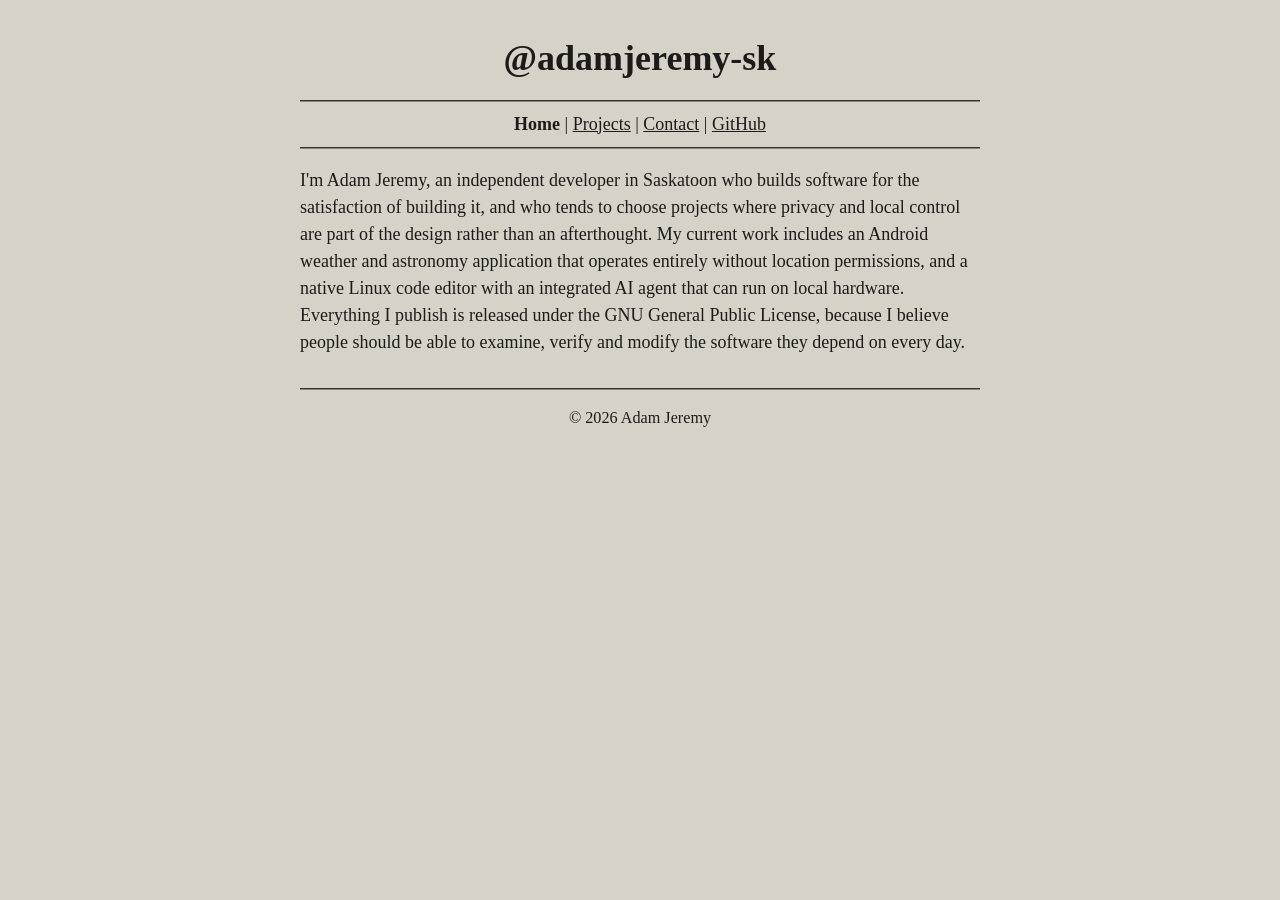
<file: index.html>
<!DOCTYPE html>
<html lang="en">
<head>
  <meta charset="utf-8">
  <meta name="viewport" content="width=device-width, initial-scale=1">
  <title>@adamjeremy-sk</title>
  <meta name="description" content="Personal site and portfolio of Adam Jeremy.">
  <link rel="icon" href="favicon.svg" type="image/svg+xml">
  <link rel="stylesheet" href="style.css">
</head>
<body>

  <h1>@adamjeremy-sk</h1>

  <nav>
    <hr>
    <p>
      <strong>Home</strong> |
      <a href="projects.html">Projects</a> |
      <a href="contact.html">Contact</a> |
      <a href="https://github.com/adamjeremy-sk">GitHub</a>
    </p>
    <hr>
  </nav>

  <main>
    <p>
      I'm Adam Jeremy, an independent developer in Saskatoon who builds software for the
      satisfaction of building it, and who tends to choose projects where privacy and local
      control are part of the design rather than an afterthought. My current work includes an
      Android weather and astronomy application that operates entirely without location
      permissions, and a native Linux code editor with an integrated AI agent that can run on
      local hardware. Everything I publish is released under the GNU General Public License,
      because I believe people should be able to examine, verify and modify the software they
      depend on every day.
    </p>
  </main>

  <footer>
    <hr>
    <p>&copy; 2026 Adam Jeremy</p>
  </footer>
<!-- Default Statcounter code for Personal Website
https://www.adamjeremy-sk.com -->
<script type="text/javascript">
var sc_project=13365645; 
var sc_invisible=1; 
var sc_security="a5c8e5a6"; 
</script>
<script type="text/javascript"
src="https://www.statcounter.com/counter/counter.js"
async></script>
<noscript><div class="statcounter"><a title="Web Analytics"
href="https://statcounter.com/" target="_blank"><img
class="statcounter"
src="https://c.statcounter.com/13365645/0/a5c8e5a6/1/"
alt="Web Analytics"
referrerPolicy="no-referrer-when-downgrade"></a></div></noscript>
<!-- End of Statcounter Code -->
</body>
</html>
</file>
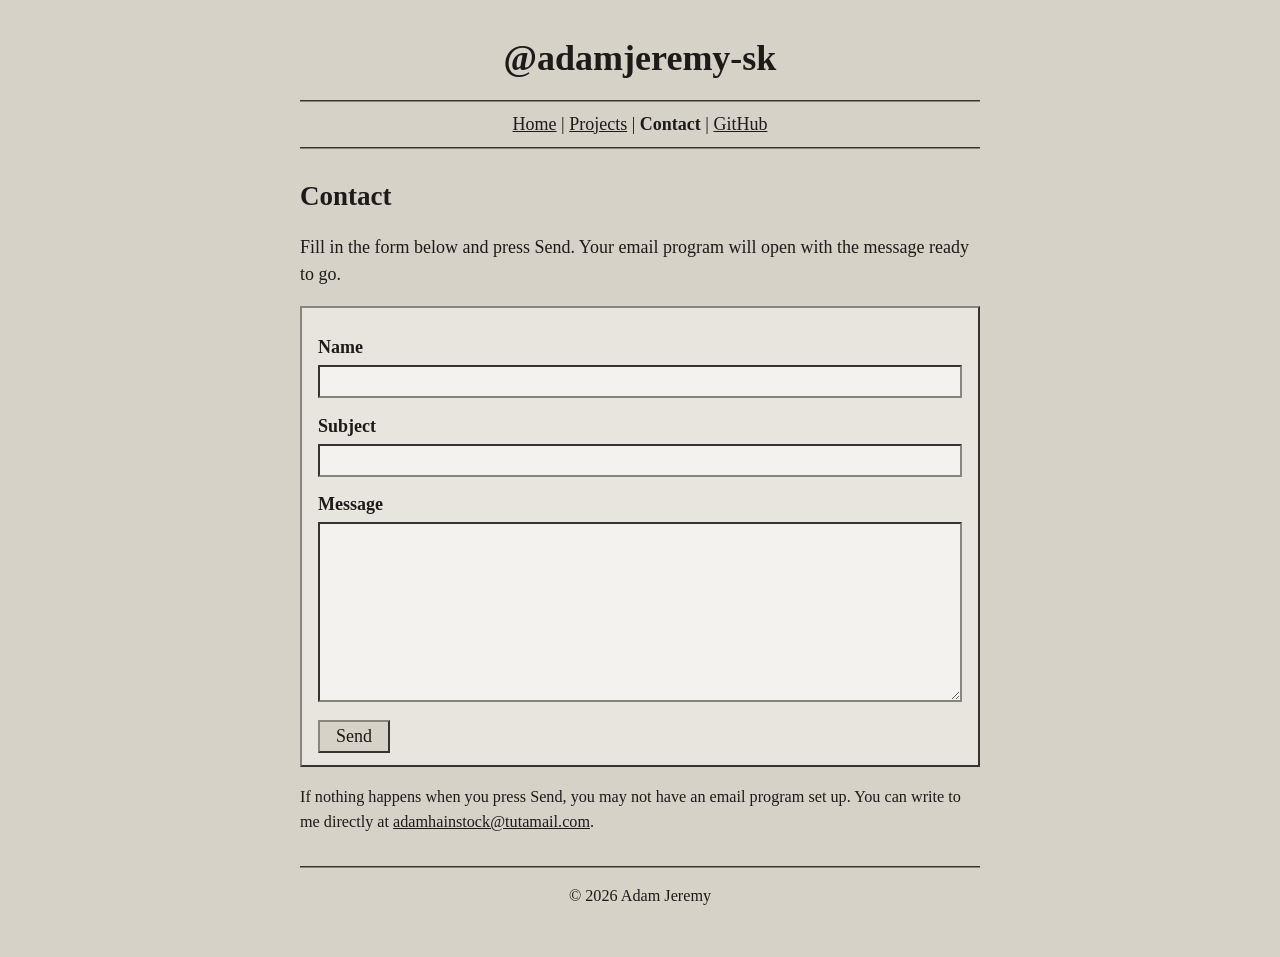
<file: contact.html>
<!DOCTYPE html>
<html lang="en">
<head>
  <meta charset="utf-8">
  <meta name="viewport" content="width=device-width, initial-scale=1">
  <title>Contact | @adamjeremy-sk</title>
  <meta name="description" content="Contact Adam Jeremy.">
  <link rel="icon" href="favicon.svg" type="image/svg+xml">
  <link rel="stylesheet" href="style.css">
</head>
<body>

  <h1>@adamjeremy-sk</h1>

  <nav>
    <hr>
    <p>
      <a href="index.html">Home</a> |
      <a href="projects.html">Projects</a> |
      <strong>Contact</strong> |
      <a href="https://github.com/adamjeremy-sk">GitHub</a>
    </p>
    <hr>
  </nav>

  <main>
    <h2>Contact</h2>

    <p>
      Fill in the form below and press Send. Your email program will open with the message
      ready to go.
    </p>

    <form id="contact-form" action="mailto:adamhainstock@tutamail.com" method="post" enctype="text/plain">
      <label for="name">Name</label>
      <input type="text" id="name" name="name" required autocomplete="name">

      <label for="subject">Subject</label>
      <input type="text" id="subject" name="subject" required>

      <label for="body">Message</label>
      <textarea id="body" name="body" required></textarea>

      <button type="submit">Send</button>
    </form>

    <p class="small">
      If nothing happens when you press Send, you may not have an email program set up.
      You can write to me directly at
      <a href="mailto:adamhainstock@tutamail.com">adamhainstock@tutamail.com</a>.
    </p>
  </main>

  <footer>
    <hr>
    <p>&copy; 2026 Adam Jeremy</p>
  </footer>

  <script>
    // Build a mailto: link from the form fields and open the default email client.
    // Without JavaScript, the form falls back to its plain mailto: action.
    (function () {
      var form = document.getElementById('contact-form');
      form.addEventListener('submit', function (event) {
        event.preventDefault();

        var name = document.getElementById('name').value.trim();
        var subject = document.getElementById('subject').value.trim();
        var body = document.getElementById('body').value.trim();

        var fullBody = body + '\r\n\r\n- ' + name;

        var href = 'mailto:adamhainstock@tutamail.com'
          + '?subject=' + encodeURIComponent(subject)
          + '&body=' + encodeURIComponent(fullBody);

        window.location.href = href;
      });
    })();
  </script>
<!-- Default Statcounter code for Personal Website
https://www.adamjeremy-sk.com -->
<script type="text/javascript">
var sc_project=13365645; 
var sc_invisible=1; 
var sc_security="a5c8e5a6"; 
</script>
<script type="text/javascript"
src="https://www.statcounter.com/counter/counter.js"
async></script>
<noscript><div class="statcounter"><a title="Web Analytics"
href="https://statcounter.com/" target="_blank"><img
class="statcounter"
src="https://c.statcounter.com/13365645/0/a5c8e5a6/1/"
alt="Web Analytics"
referrerPolicy="no-referrer-when-downgrade"></a></div></noscript>
<!-- End of Statcounter Code -->
</body>
</html>
</file>
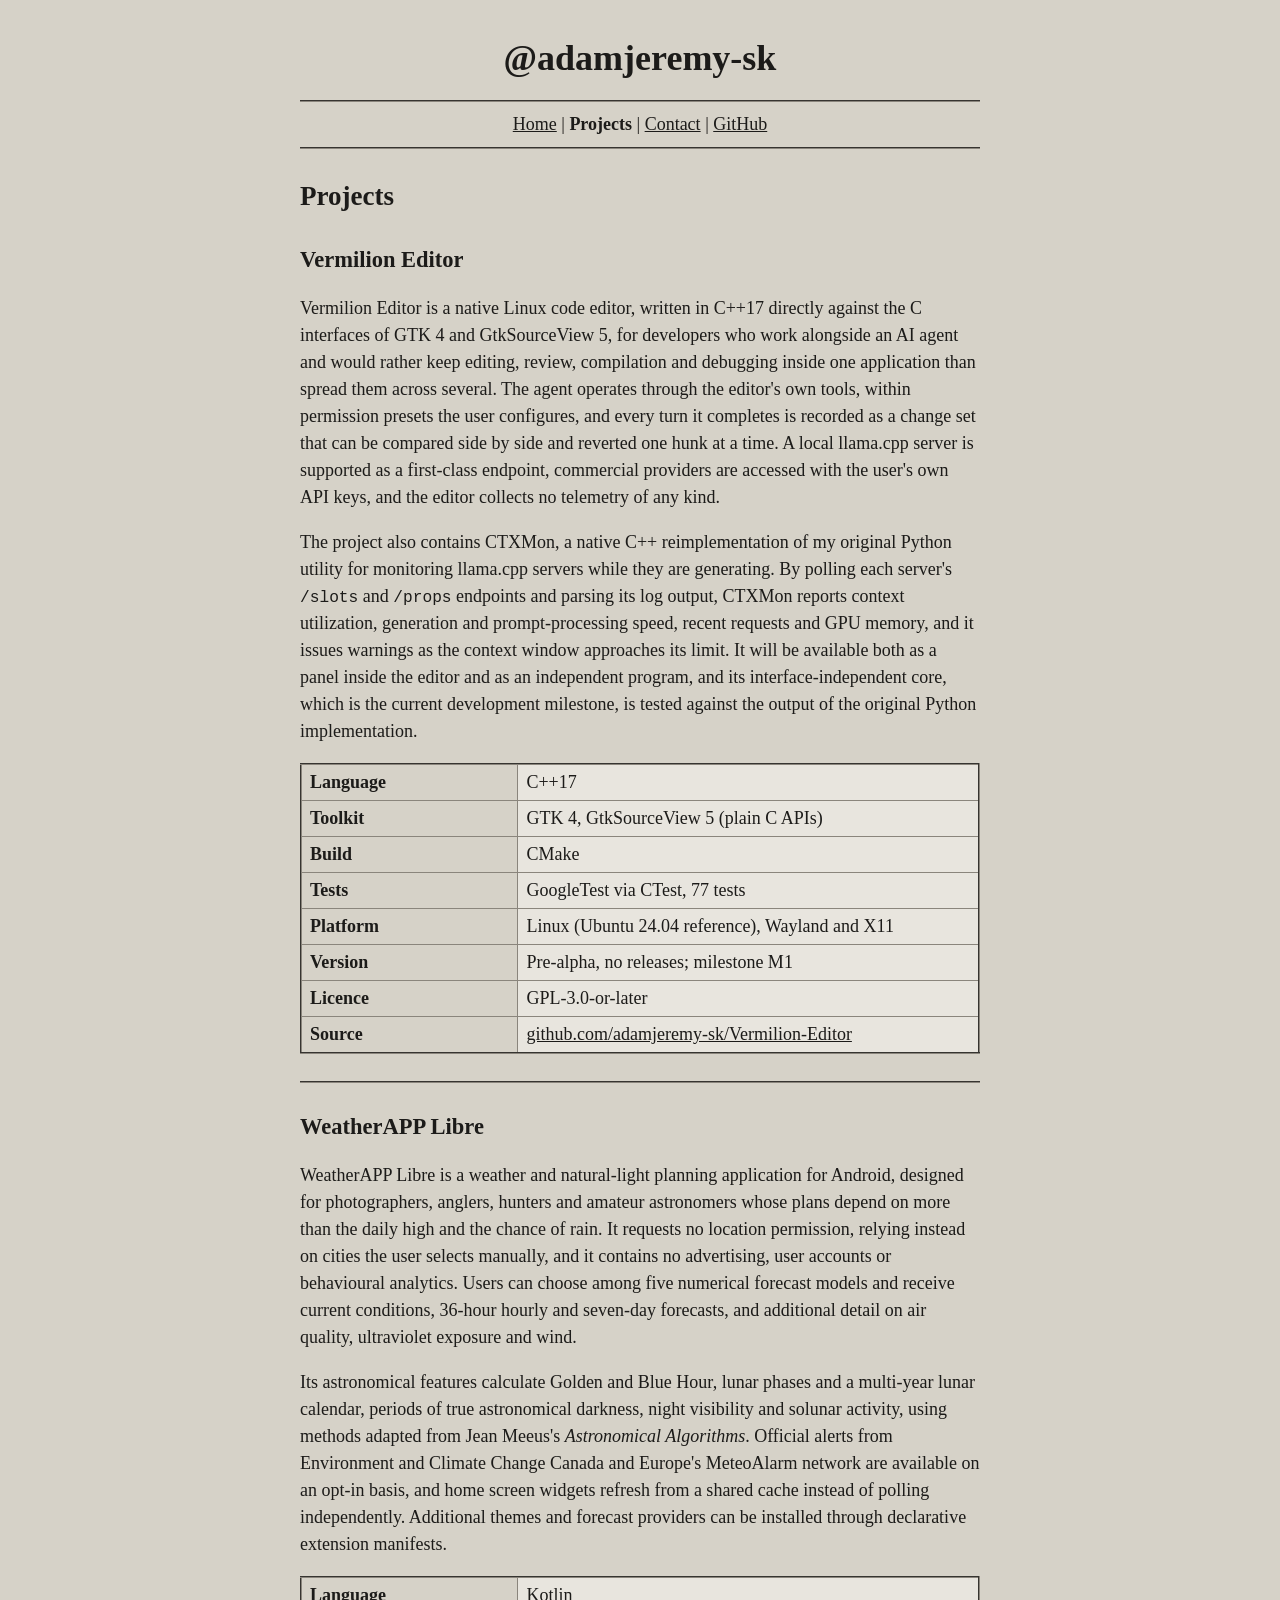
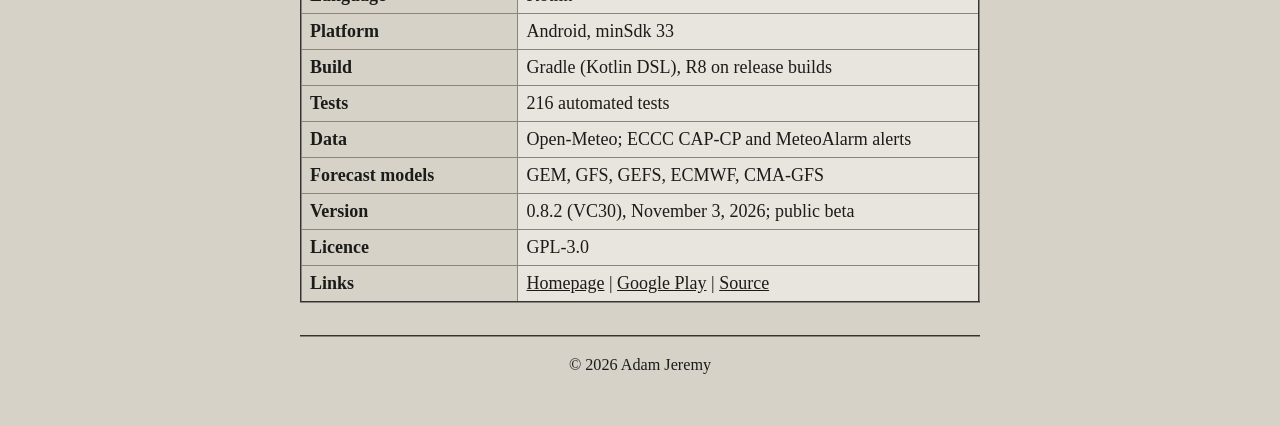
<file: projects.html>
<!DOCTYPE html>
<html lang="en">
<head>
  <meta charset="utf-8">
  <meta name="viewport" content="width=device-width, initial-scale=1">
  <title>Projects | @adamjeremy-sk</title>
  <meta name="description" content="Projects by Adam Jeremy: Vermilion Editor and WeatherAPP Libre.">
  <link rel="icon" href="favicon.svg" type="image/svg+xml">
  <link rel="stylesheet" href="style.css">
</head>
<body>

  <h1>@adamjeremy-sk</h1>

  <nav>
    <hr>
    <p>
      <a href="index.html">Home</a> |
      <strong>Projects</strong> |
      <a href="contact.html">Contact</a> |
      <a href="https://github.com/adamjeremy-sk">GitHub</a>
    </p>
    <hr>
  </nav>

  <main>
    <h2>Projects</h2>

    <h3>Vermilion Editor</h3>

    <p>
      Vermilion Editor is a native Linux code editor, written in C++17 directly against the C
      interfaces of GTK 4 and GtkSourceView 5, for developers who work alongside an AI agent and
      would rather keep editing, review, compilation and debugging inside one application than
      spread them across several. The agent operates through the editor's own tools, within
      permission presets the user configures, and every turn it completes is recorded as a change
      set that can be compared side by side and reverted one hunk at a time. A local llama.cpp
      server is supported as a first-class endpoint, commercial providers are accessed with the
      user's own API keys, and the editor collects no telemetry of any kind.
    </p>

    <p>
      The project also contains CTXMon, a native C++ reimplementation of my original Python
      utility for monitoring llama.cpp servers while they are generating. By polling each
      server's <code>/slots</code> and <code>/props</code> endpoints and parsing its log output,
      CTXMon reports context utilization, generation and prompt-processing speed, recent requests
      and GPU memory, and it issues warnings as the context window approaches its limit. It will
      be available both as a panel inside the editor and as an independent program, and its
      interface-independent core, which is the current development milestone, is tested against
      the output of the original Python implementation.
    </p>

    <table>
      <tr><th scope="row">Language</th><td>C++17</td></tr>
      <tr><th scope="row">Toolkit</th><td>GTK 4, GtkSourceView 5 (plain C APIs)</td></tr>
      <tr><th scope="row">Build</th><td>CMake</td></tr>
      <tr><th scope="row">Tests</th><td>GoogleTest via CTest, 77 tests</td></tr>
      <tr><th scope="row">Platform</th><td>Linux (Ubuntu 24.04 reference), Wayland and X11</td></tr>
      <tr><th scope="row">Version</th><td>Pre-alpha, no releases; milestone M1</td></tr>
      <tr><th scope="row">Licence</th><td>GPL-3.0-or-later</td></tr>
      <tr><th scope="row">Source</th><td><a href="https://github.com/adamjeremy-sk/Vermilion-Editor">github.com/adamjeremy-sk/Vermilion-Editor</a></td></tr>
    </table>

    <hr>

    <h3>WeatherAPP Libre</h3>

    <p>
      WeatherAPP Libre is a weather and natural-light planning application for Android, designed
      for photographers, anglers, hunters and amateur astronomers whose plans depend on more than
      the daily high and the chance of rain. It requests no location permission, relying instead
      on cities the user selects manually, and it contains no advertising, user accounts or
      behavioural analytics. Users can choose among five numerical forecast models and receive
      current conditions, 36-hour hourly and seven-day forecasts, and additional detail on air
      quality, ultraviolet exposure and wind.
    </p>

    <p>
      Its astronomical features calculate Golden and Blue Hour, lunar phases and a multi-year
      lunar calendar, periods of true astronomical darkness, night visibility and solunar
      activity, using methods adapted from Jean Meeus's <cite>Astronomical Algorithms</cite>.
      Official alerts from Environment and Climate Change Canada and Europe's MeteoAlarm network
      are available on an opt-in basis, and home screen widgets refresh from a shared cache
      instead of polling independently. Additional themes and forecast providers can be installed
      through declarative extension manifests.
    </p>

    <table>
      <tr><th scope="row">Language</th><td>Kotlin</td></tr>
      <tr><th scope="row">Platform</th><td>Android, minSdk 33</td></tr>
      <tr><th scope="row">Build</th><td>Gradle (Kotlin DSL), R8 on release builds</td></tr>
      <tr><th scope="row">Tests</th><td>216 automated tests</td></tr>
      <tr><th scope="row">Data</th><td>Open-Meteo; ECCC CAP-CP and MeteoAlarm alerts</td></tr>
      <tr><th scope="row">Forecast models</th><td>GEM, GFS, GEFS, ECMWF, CMA-GFS</td></tr>
      <tr><th scope="row">Version</th><td>0.8.2 (VC30), November 3, 2026; public beta</td></tr>
      <tr><th scope="row">Licence</th><td>GPL-3.0</td></tr>
      <tr>
        <th scope="row">Links</th>
        <td>
          <a href="https://www.weatherapplibre.ca">Homepage</a> |
          <a href="https://play.google.com/store/apps/details?id=com.weatherapp.libre">Google Play</a> |
          <a href="https://github.com/adamjeremy-sk/WeatherAPP">Source</a>
        </td>
      </tr>
    </table>
  </main>

  <footer>
    <hr>
    <p>&copy; 2026 Adam Jeremy</p>
  </footer>
<!-- Default Statcounter code for Personal Website
https://www.adamjeremy-sk.com -->
<script type="text/javascript">
var sc_project=13365645; 
var sc_invisible=1; 
var sc_security="a5c8e5a6"; 
</script>
<script type="text/javascript"
src="https://www.statcounter.com/counter/counter.js"
async></script>
<noscript><div class="statcounter"><a title="Web Analytics"
href="https://statcounter.com/" target="_blank"><img
class="statcounter"
src="https://c.statcounter.com/13365645/0/a5c8e5a6/1/"
alt="Web Analytics"
referrerPolicy="no-referrer-when-downgrade"></a></div></noscript>
<!-- End of Statcounter Code -->
  
</body>
</html>
</file>
<file: style.css>
/* @adamjeremy-sk - shared stylesheet */

:root {
  --bg: #D6D2C8;       /* warm grey-beige page */
  --shade: #E8E5DE;    /* lighter inset panels, cells, fields */
  --rule: #8A857C;     /* borders and rules */
  --ink: #1C1B19;      /* text and links */
}

html {
  background: var(--bg);
}

body {
  background: var(--bg);
  color: var(--ink);
  font-family: "Times New Roman", Times, serif;
  font-size: 18px;
  line-height: 1.5;
  max-width: 680px;
  margin: 0 auto;
  padding: 24px 16px 32px;
}

h1 {
  font-size: 2em;
  margin: 0.2em 0 0.4em;
  text-align: center;
}

h2 {
  font-size: 1.5em;
  margin: 1em 0 0.5em;
}

h3 {
  font-size: 1.25em;
  margin: 1.2em 0 0.4em;
}

a,
a:visited {
  color: var(--ink);
  text-decoration: underline;
}

a:hover,
a:focus {
  background: var(--shade);
}

hr {
  border: 0;
  border-top: 2px groove var(--rule);
  margin: 0.5em 0;
}

nav {
  text-align: center;
}

nav p {
  margin: 0.3em 0;
}

nav strong {
  font-weight: bold;
}

code {
  font-family: "Courier New", Courier, monospace;
  font-size: 0.9em;
}

/* Project spec tables */
table {
  border-collapse: collapse;
  width: 100%;
  margin: 1em 0 1.5em;
  background: var(--shade);
  border: 2px outset var(--rule);
}

th,
td {
  border: 1px solid var(--rule);
  padding: 4px 8px;
  text-align: left;
  vertical-align: top;
}

th {
  width: 32%;
  background: var(--bg);
  font-weight: bold;
}

/* Contact form */
form {
  background: var(--shade);
  border: 2px outset var(--rule);
  padding: 12px 16px;
  margin: 1em 0;
}

label {
  display: block;
  font-weight: bold;
  margin-top: 0.8em;
}

input[type="text"],
textarea {
  display: block;
  width: 100%;
  box-sizing: border-box;
  font-family: inherit;
  font-size: 1em;
  color: var(--ink);
  background: #F4F2EE;
  border: 2px inset var(--rule);
  padding: 4px 6px;
  margin-top: 4px;
}

textarea {
  min-height: 10em;
  resize: vertical;
}

button {
  margin-top: 1em;
  font-family: inherit;
  font-size: 1em;
  color: var(--ink);
  background: var(--bg);
  border: 2px outset var(--rule);
  padding: 4px 16px;
  cursor: pointer;
}

button:active {
  border-style: inset;
}

.small {
  font-size: 0.9em;
}

footer {
  text-align: center;
  font-size: 0.9em;
  margin-top: 2em;
}
</file>
